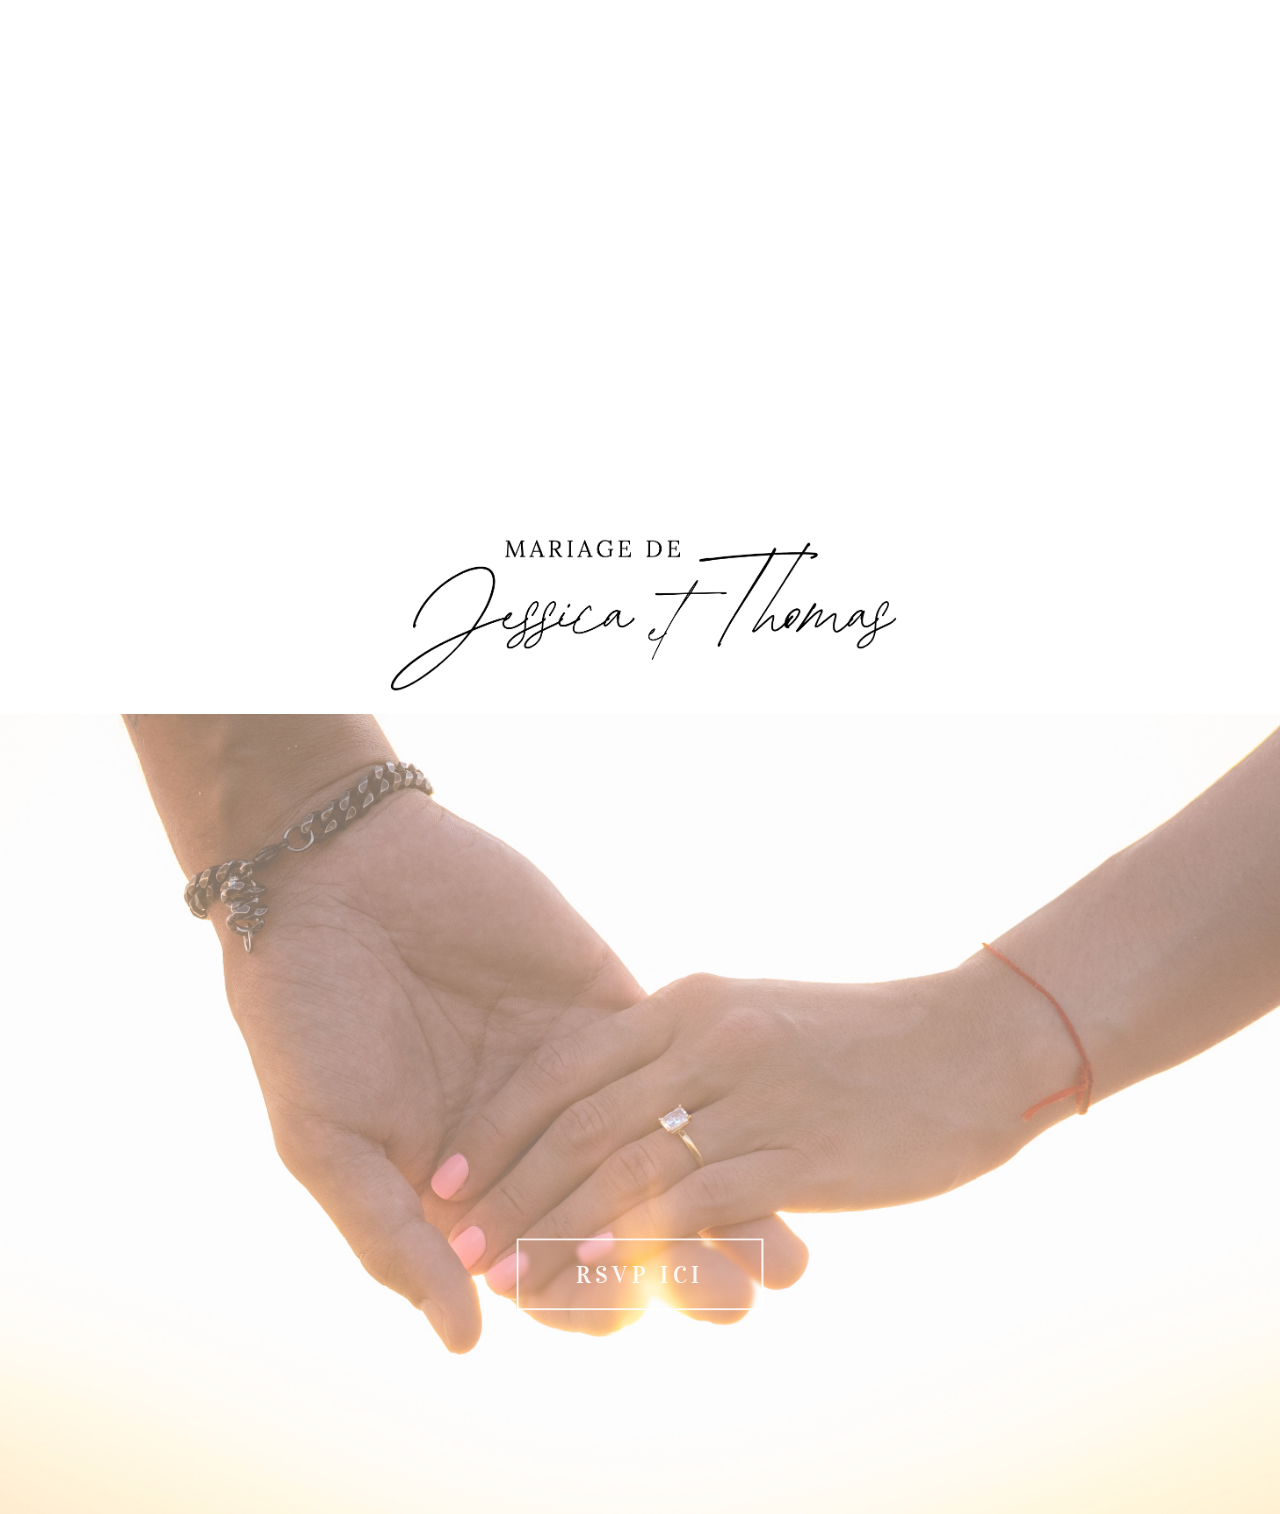
<file: index.html>
<!DOCTYPE html>
<html lang="fr">
<head>
    <meta charset="UTF-8">
    <meta name="viewport" content="width=device-width, initial-scale=1.0">
    <title>Mariage de Jessica et Thomas</title>
    <!-- Import de la police Vidaloka -->
    <link rel="preconnect" href="https://fonts.googleapis.com">
    <link rel="preconnect" href="https://fonts.gstatic.com" crossorigin>
    <link href="https://fonts.googleapis.com/css2?family=Vidaloka&display=swap" rel="stylesheet">
    <link rel="stylesheet" href="css/style.css">
</head>
<body>
    <div class="container">
        <!-- Section Hero avec les 3 photos -->
        <section class="hero-section">
            <div class="photo-grid">
                <div class="photo-item">
                    <img src="images/photo1.jpg" alt="Jessica et Thomas">
                    <div class="date-overlay">27</div>
                </div>
                <div class="photo-item">
                    <img src="images/photo2.jpg" alt="Jessica et Thomas">
                    <div class="date-overlay">06</div>
                </div>
                <div class="photo-item">
                    <img src="images/photo3.jpg" alt="Jessica et Thomas">
                    <div class="date-overlay">26</div>
                </div>
            </div>
        </section>

        <!-- Section titre avec l'image du texte -->
        <section class="title-section">
            <img src="images/photo7.png" alt="Mariage de Jessica et Thomas" class="title-image">
        </section>

        <!-- Section photo pleine largeur -->
        <section class="full-width-section">
            <div class="full-width-photo">
                <img src="images/photo6.jpg" alt="Jessica et Thomas">
                <a href="rsvp.html" class="rsvp-button">RSVP ICI</a>
            </div>
        </section>
    </div>
</body>
</html>
</file>
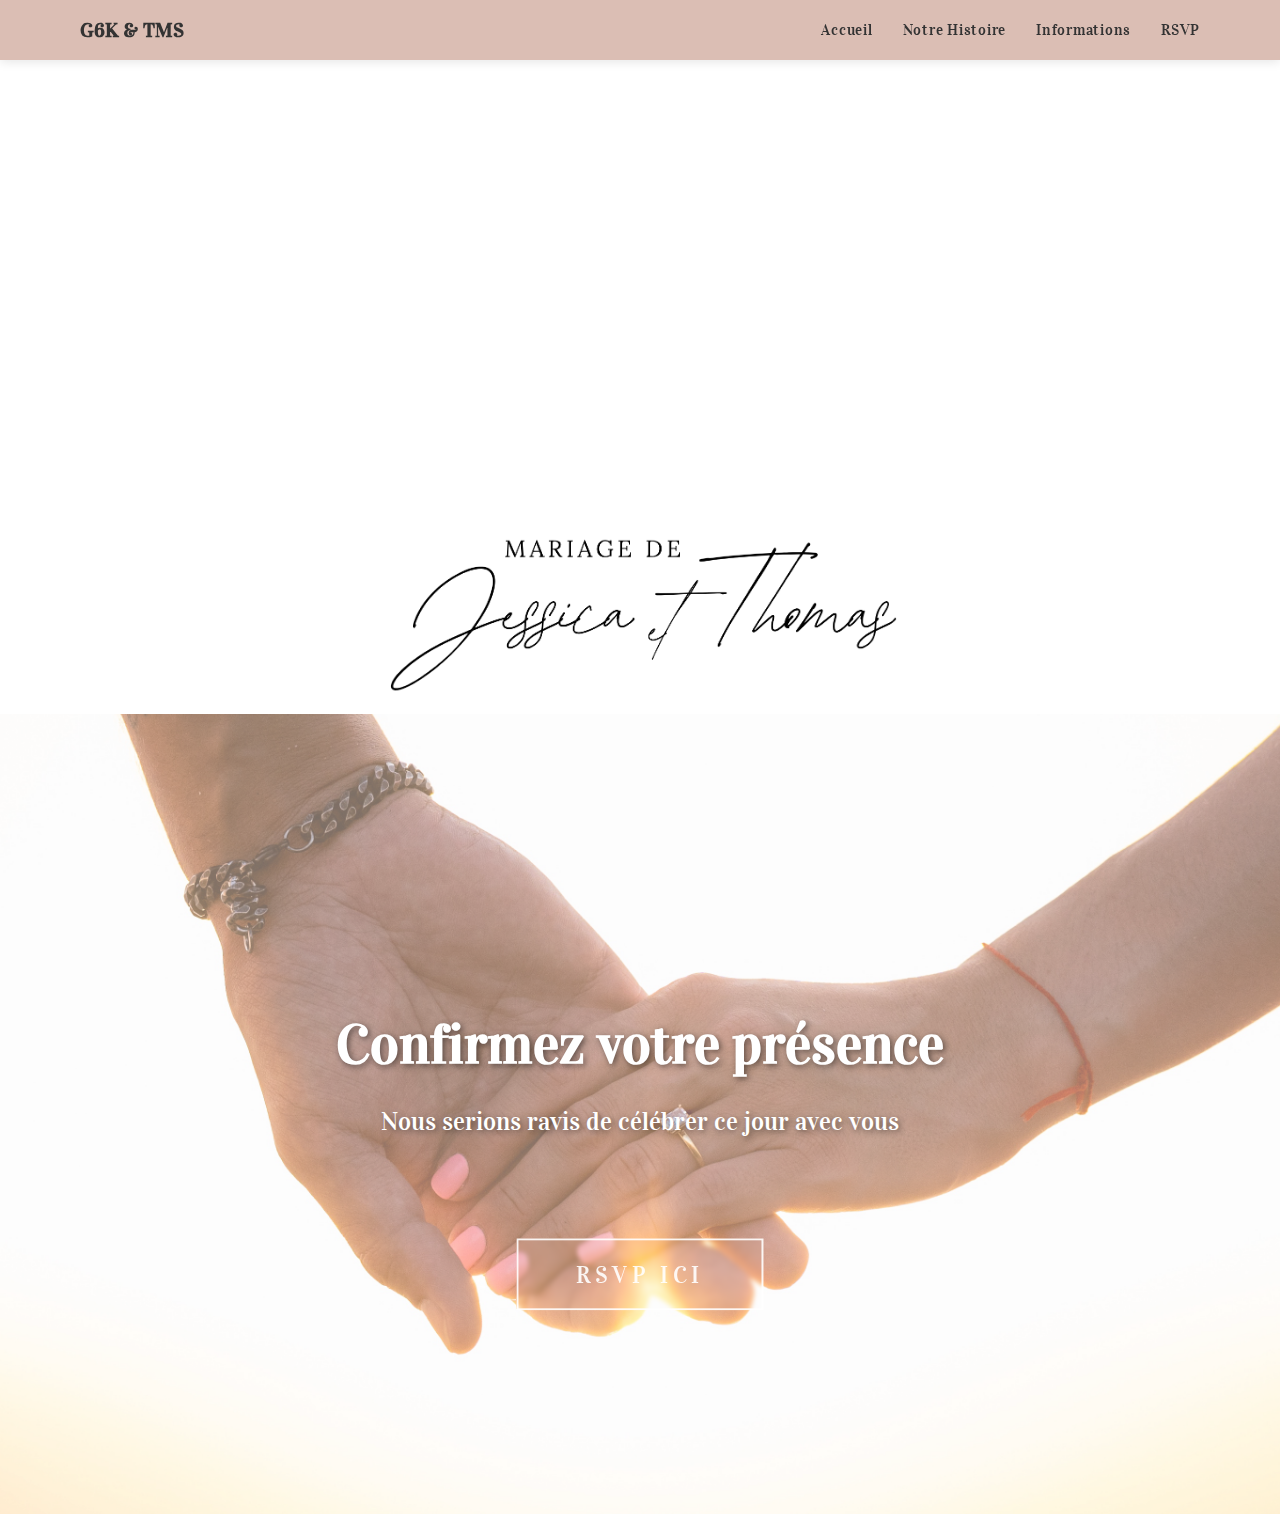
<file: home.html>
<!DOCTYPE html>
<html lang="fr">
<head>
    <meta charset="UTF-8">
    <meta name="viewport" content="width=device-width, initial-scale=1.0">
    <title>Mariage de Jessica et Thomas</title>
    <script>
        // Forcer le scroll en haut IMMÉDIATEMENT
        history.scrollRestoration = 'manual';
    </script>
    <!-- Import de la police Vidaloka -->
    <link rel="preconnect" href="https://fonts.googleapis.com">
    <link rel="preconnect" href="https://fonts.gstatic.com" crossorigin>
    <link href="https://fonts.googleapis.com/css2?family=Vidaloka&display=swap" rel="stylesheet">
    <link rel="stylesheet" href="css/style.css">
</head>
<body>
    <script>
        // Forcer le scroll en haut dès le chargement de la page
        window.scrollTo(0, 0);
        document.documentElement.scrollTop = 0;
    </script>
    <!-- Barre de navigation -->
    <nav class="navbar">
        <div class="nav-container">
            <a href="home.html" class="nav-logo">G6K & TMS</a>
            <ul class="nav-menu" id="navMenu">
                <li><a href="#accueil">Accueil</a></li>
                <li><a href="histoire.html">Notre Histoire</a></li>
                <li><a href="#infos">Informations</a></li>
                <li><a href="#rsvp">RSVP</a></li>
            </ul>
            <div class="burger" id="burger">
                <span></span>
                <span></span>
                <span></span>
            </div>
        </div>
    </nav>

    <div class="container">
        <!-- Section Hero avec les 3 photos -->
        <section class="hero-section" id="accueil">
            <div class="photo-grid">
                <div class="photo-item">
                    <img src="images/photo1.jpg" alt="Jessica et Thomas">
                    <div class="date-overlay">27</div>
                </div>
                <div class="photo-item">
                    <img src="images/photo2.jpg" alt="Jessica et Thomas">
                    <div class="date-overlay">06</div>
                </div>
                <div class="photo-item">
                    <img src="images/photo3.jpg" alt="Jessica et Thomas">
                    <div class="date-overlay">26</div>
                </div>
            </div>
        </section>

        <!-- Section titre avec l'image du texte -->
        <section class="title-section">
            <img src="images/photo7.png" alt="Mariage de Jessica et Thomas" class="title-image">
        </section>

        <!-- Section photo pleine largeur -->
        <section class="full-width-section" id="rsvp">
            <div class="full-width-photo">
                <img src="images/photo6.jpg" alt="Jessica et Thomas">
                <div class="rsvp-text">
                    <div class="rsvp-main-text">Confirmez votre présence</div>
                    <div class="rsvp-sub-text">Nous serions ravis de célébrer ce jour avec vous</div>
                </div>
                <a href="rsvp.html" class="rsvp-button">RSVP ICI</a>
            </div>
        </section>
    </div>

    <script>
        // Menu burger
        const burger = document.getElementById('burger');
        const navMenu = document.getElementById('navMenu');

        burger.addEventListener('click', () => {
            burger.classList.toggle('active');
            navMenu.classList.toggle('active');
        });

        // Fermer le menu au clic sur un lien
        document.querySelectorAll('.nav-menu a').forEach(link => {
            link.addEventListener('click', () => {
                burger.classList.remove('active');
                navMenu.classList.remove('active');
            });
        });

        // Effet de scroll sur la navbar
        window.addEventListener('scroll', () => {
            const navbar = document.querySelector('.navbar');
            if (window.scrollY > 50) {
                navbar.classList.add('scrolled');
            } else {
                navbar.classList.remove('scrolled');
            }
        });
    </script>
</body>
</html>
</file>
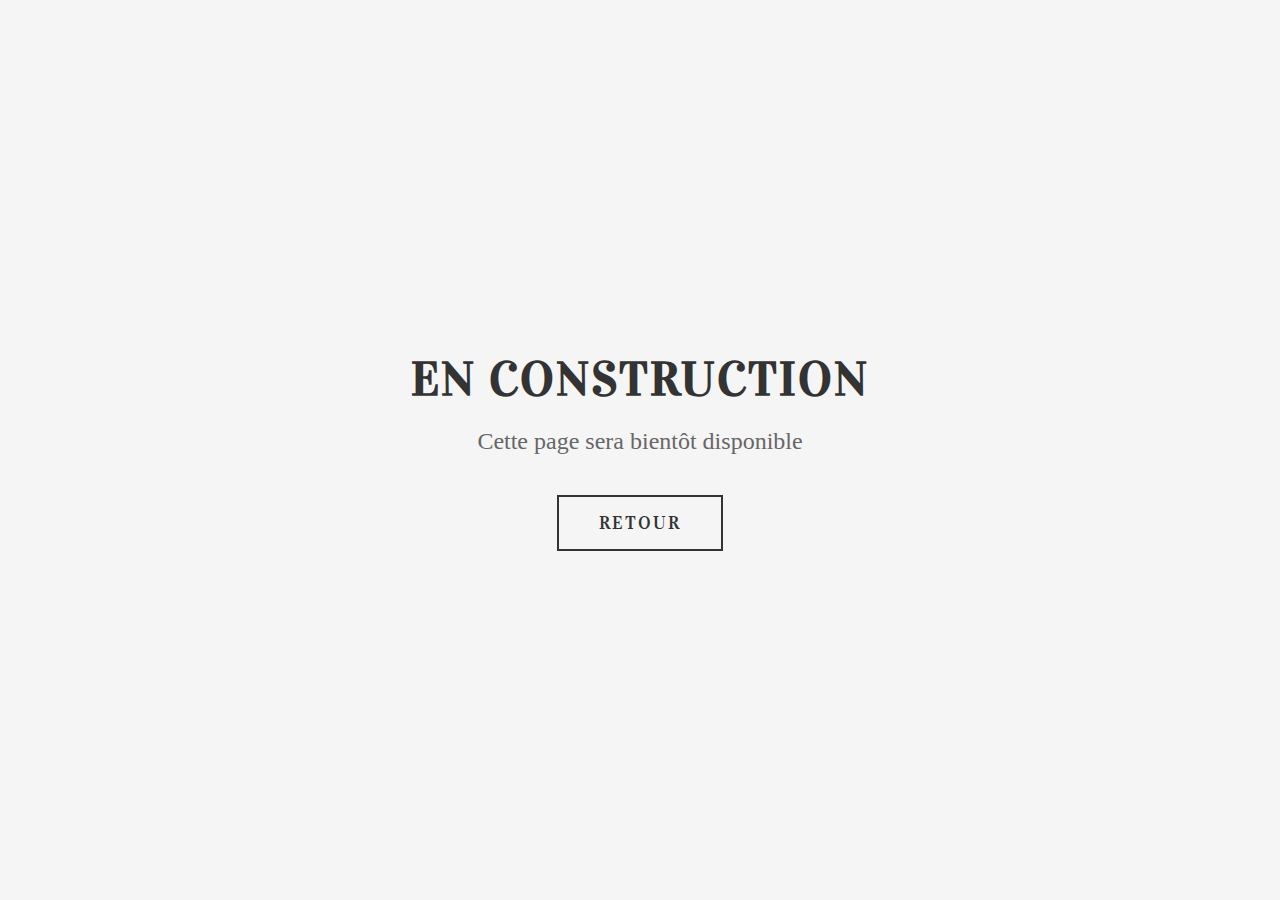
<file: rsvp.html>
<!DOCTYPE html>
<html lang="fr">
<head>
    <meta charset="UTF-8">
    <meta name="viewport" content="width=device-width, initial-scale=1.0">
    <title>RSVP - Mariage de Jessica et Thomas</title>
    <!-- Import de la police Vidaloka -->
    <link rel="preconnect" href="https://fonts.googleapis.com">
    <link rel="preconnect" href="https://fonts.gstatic.com" crossorigin>
    <link href="https://fonts.googleapis.com/css2?family=Vidaloka&display=swap" rel="stylesheet">
    <style>
        * {
            margin: 0;
            padding: 0;
            box-sizing: border-box;
        }

        body {
            font-family: 'Vidaloka', serif;
            background-color: #f5f5f5;
            display: flex;
            justify-content: center;
            align-items: center;
            min-height: 100vh;
            padding: 20px;
        }

        .construction-container {
            text-align: center;
            max-width: 600px;
        }

        h1 {
            font-size: 48px;
            color: #333;
            margin-bottom: 20px;
            letter-spacing: 2px;
        }

        p {
            font-size: 24px;
            color: #666;
            font-family: 'Georgia', serif;
        }

        .back-link {
            display: inline-block;
            margin-top: 40px;
            padding: 15px 40px;
            background-color: transparent;
            border: 2px solid #333;
            color: #333;
            text-decoration: none;
            font-size: 18px;
            letter-spacing: 2px;
            transition: all 0.3s ease;
        }

        .back-link:hover {
            background-color: #333;
            color: white;
        }

        @media (max-width: 768px) {
            h1 {
                font-size: 36px;
            }

            p {
                font-size: 20px;
            }

            .back-link {
                font-size: 16px;
                padding: 12px 30px;
            }
        }
    </style>
</head>
<body>
    <div class="construction-container">
        <h1>EN CONSTRUCTION</h1>
        <p>Cette page sera bientôt disponible</p>
        <a href="index.html" class="back-link">RETOUR</a>
    </div>
</body>
</html>
</file>
<file: css/style.css>
* {
    margin: 0;
    padding: 0;
    box-sizing: border-box;
}

body {
    font-family: 'Georgia', serif;
    background-color: #ffffff;
    overflow-x: hidden;
    margin: 0 !important;
    padding: 0 !important;
}

html {
    scroll-behavior: auto;
}

/* Barre de navigation */
.navbar {
    position: fixed;
    top: 0;
    width: 100%;
    background-color: rgba(217, 186, 176, 0.95);
    backdrop-filter: blur(10px);
    z-index: 1000;
    box-shadow: 0 2px 10px rgba(0, 0, 0, 0.1);
    transition: all 0.3s ease;
    height: 60px;
}

.navbar.scrolled {
    background-color: rgba(217, 186, 176, 0.98);
    box-shadow: 0 2px 15px rgba(0, 0, 0, 0.15);
}

.nav-container {
    max-width: 1200px;
    margin: 0 auto;
    display: flex;
    justify-content: space-between;
    align-items: center;
    padding: 15px 40px;
    height: 100%;
}

.nav-logo {
    font-family: 'Vidaloka', serif;
    font-size: 20px;
    color: #333;
    text-decoration: none;
    font-weight: bold;
}

.nav-menu {
    display: flex;
    list-style: none;
    gap: 30px;
    align-items: center;
}

.nav-menu a {
    color: #333;
    text-decoration: none;
    font-size: 15px;
    letter-spacing: 0.05em;
    transition: color 0.3s ease;
    font-family: 'Vidaloka', serif;
}

.nav-menu a:hover {
    color: #888;
}

.burger {
    display: none;
    flex-direction: column;
    cursor: pointer;
    gap: 4px;
}

.burger span {
    width: 25px;
    height: 2px;
    background-color: #333;
    transition: all 0.3s ease;
}

.burger.active span:nth-child(1) {
    transform: rotate(45deg) translate(7px, 7px);
}

.burger.active span:nth-child(2) {
    opacity: 0;
}

.burger.active span:nth-child(3) {
    transform: rotate(-45deg) translate(6px, -6px);
}

.container {
    width: 100%;
    min-height: 100vh;
    padding-top: 0;
    margin-top: 0;
}

/* Section des photos avec animations */
.hero-section {
    width: 100%;
    padding: 0;
    margin: 0;
    margin-top: 60px;
    scroll-margin-top: 60px;
}

section[id] {
    scroll-margin-top: 60px;
}

.photo-grid {
    display: grid;
    grid-template-columns: repeat(3, 1fr);
    gap: 8px;
    width: 100%;
    background-color: #ffffff;
    padding: 0;
    margin: 0;
}

.photo-item {
    position: relative;
    width: 100%;
    height: 450px;
    overflow: visible;
    opacity: 0;
    transform: translateY(50px);
    animation: fadeInUp 1.2s ease forwards;
}

.photo-item:nth-child(1) {
    animation-delay: 0.3s;
}

.photo-item:nth-child(2) {
    animation-delay: 0.8s;
}

.photo-item:nth-child(3) {
    animation-delay: 1.3s;
}

@keyframes fadeInUp {
    to {
        opacity: 1;
        transform: translateY(0);
    }
}

.photo-item img {
    width: 100%;
    height: 100%;
    object-fit: cover;
    display: block;
}

.date-overlay {
    position: absolute;
    bottom: -10px;
    right: 0px;
    font-size: 220px;
    font-weight: 700;
    color: white;
    text-shadow: 
        4px 4px 8px rgba(0, 0, 0, 0.6),
        2px 2px 15px rgba(0, 0, 0, 0.4),
        -1px -1px 3px rgba(0, 0, 0, 0.2);
    font-family: 'Vidaloka', serif;
    line-height: 0.7;
    padding: 0;
    margin: 0;
}

/* Section titre */
.title-section {
    padding: 0;
    text-align: center;
    background-color: #ffffff;
    margin: 0;
}

.title-image {
    max-width: 600px;
    width: 90%;
    height: auto;
    display: block;
    margin: 0 auto;
}

/* Section photo pleine largeur */
.full-width-section {
    width: 100%;
}

.full-width-photo {
    width: 100%;
    height: 800px;
    overflow: hidden;
    position: relative;
}

.full-width-photo img {
    width: 100%;
    height: 100%;
    display: block;
    opacity: 0.6;
    object-fit: cover;
    object-position: center center;
}

/* Bouton RSVP */
.rsvp-button {
    position: absolute;
    top: 70%;
    left: 50%;
    transform: translate(-50%, -50%);
    padding: 1.5vw 4.5vw;
    background-color: transparent;
    border: 2px solid rgba(255, 255, 255, 0.9);
    color: rgba(255, 255, 255, 0.9);
    font-family: 'Vidaloka', serif;
    font-size: clamp(14px, 1.8vw, 24px);
    text-decoration: none;
    letter-spacing: 0.2em;
    transition: all 0.3s ease;
    backdrop-filter: blur(2px);
    white-space: nowrap;
}

.rsvp-button:hover {
    background-color: rgba(255, 255, 255, 0.2);
    border-color: rgba(255, 255, 255, 1);
    color: rgba(255, 255, 255, 1);
    backdrop-filter: blur(5px);
}

.rsvp-text {
    position: absolute;
    top: 45%;
    left: 50%;
    transform: translate(-50%, -50%);
    text-align: center;
    color: white;
    text-shadow: 2px 2px 6px rgba(0,0,0,0.5);
    font-family: 'Vidaloka', serif;
}

.rsvp-main-text {
    font-size: 55px;
    font-weight: bold;
    margin-bottom: 0.5em;
}

.rsvp-sub-text {
    font-size: 25px;
    font-weight: normal;
}

/* Responsive tablette */
@media (max-width: 768px) {
    .navbar {
        height: 55px;
    }

    .nav-container {
        padding: 12px 20px;
    }

    .nav-menu {
        position: fixed;
        left: -100%;
        top: 55px;
        flex-direction: column;
        background-color: rgba(217, 186, 176, 0.98);
        width: 100%;
        text-align: center;
        transition: left 0.3s ease;
        box-shadow: 0 10px 20px rgba(0, 0, 0, 0.1);
        padding: 30px 0;
        gap: 30px;
    }

    .nav-menu.active {
        left: 0;
    }

    .burger {
        display: flex;
    }

    .container {
        padding-top: 0;
        margin-top: 55px;
    }

    .hero-section {
        margin-top: 55px;
        scroll-margin-top: 55px;
    }

    section[id] {
        scroll-margin-top: 55px;
    }

    .photo-grid {
        grid-template-columns: repeat(3, 1fr);
        gap: 4px;
    }
    
    .photo-item {
        height: 300px;
    }
    
    .date-overlay {
        font-size: 100px;
        bottom: -8px;
        right: 0px;
        text-shadow: 
            2px 2px 4px rgba(0, 0, 0, 0.5),
            1px 1px 8px rgba(0, 0, 0, 0.3);
    }
    
    .title-image {
        max-width: 400px;
    }
    
    .full-width-photo {
        height: 600px;
    }

    .rsvp-text {
        top: 40%;
        width: 90%;
        padding: 0 10px;
        white-space: nowrap;
    }
    
    .rsvp-main-text {
        font-size: 36px;
        line-height: 1.2;
        white-space: nowrap;
    }
    
    .rsvp-sub-text {
        font-size: 18px;
        line-height: 1.4;
        white-space: nowrap;
    }
    
    .rsvp-button {
        font-size: 16px;
        padding: 10px 20px;
    }
}

/* Responsive mobile */
@media (max-width: 480px) {
    .navbar {
        height: 50px;
    }

    .nav-container {
        padding: 10px 15px;
    }

    .nav-logo {
        font-size: 18px;
    }

    .nav-menu {
        top: 50px;
    }

    .container {
        margin-top: 50px;
    }

    .hero-section {
        margin-top: 50px;
        scroll-margin-top: 50px;
    }

    section[id] {
        scroll-margin-top: 50px;
    }

    .photo-item {
        height: 220px;
    }
    
    .date-overlay {
        font-size: 70px;
        bottom: -5px;
        text-shadow: 
            2px 2px 3px rgba(0, 0, 0, 0.5),
            1px 1px 6px rgba(0, 0, 0, 0.3);
    }
    
    .photo-grid {
        gap: 2px;
    }
    
    .full-width-photo {
        height: 500px;
    }

    .rsvp-text {
        top: 38%;
        width: 95%;
        padding: 0 10px;
        white-space: nowrap;
    }
    
    .rsvp-main-text {
        font-size: 26px;
        line-height: 1.2;
        white-space: nowrap;
    }
    
    .rsvp-sub-text {
        font-size: 16px;
        line-height: 1.3;
        white-space: normal;
    }
    
    .rsvp-button {
        font-size: 14px;
        padding: 8px 16px;
    }
}
</file>
